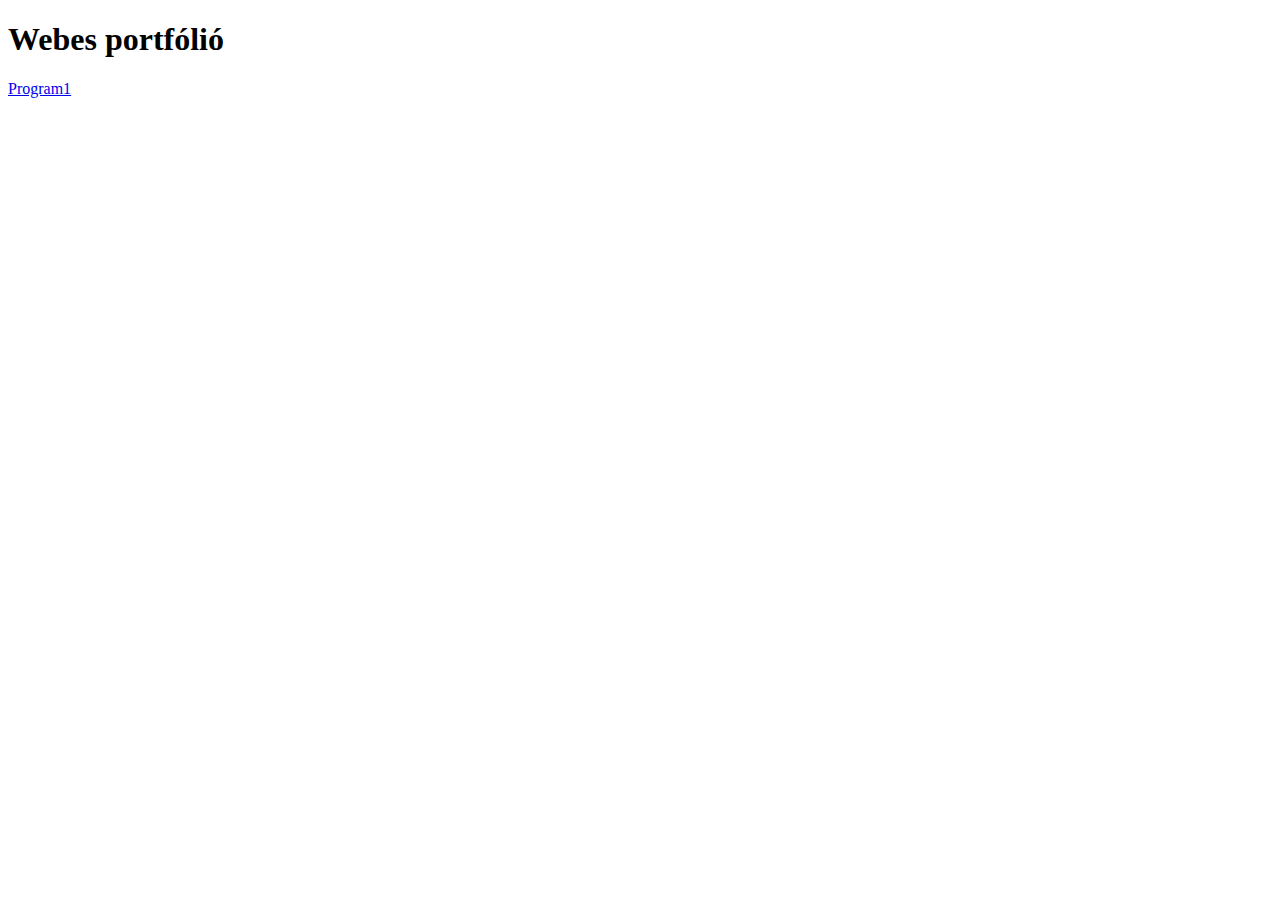
<file: index.html>
<!DOCTYPE html>
<html lang="en">
<head>
    <meta charset="UTF-8">
    <meta name="viewport" content="width=device-width, initial-scale=1.0">
    <title>Főoldal</title>
</head>
<body>
    <h1>Webes portfólió</h1>
    <a href="Program1/index.html">Program1</a>
</body>
</html>
</file>
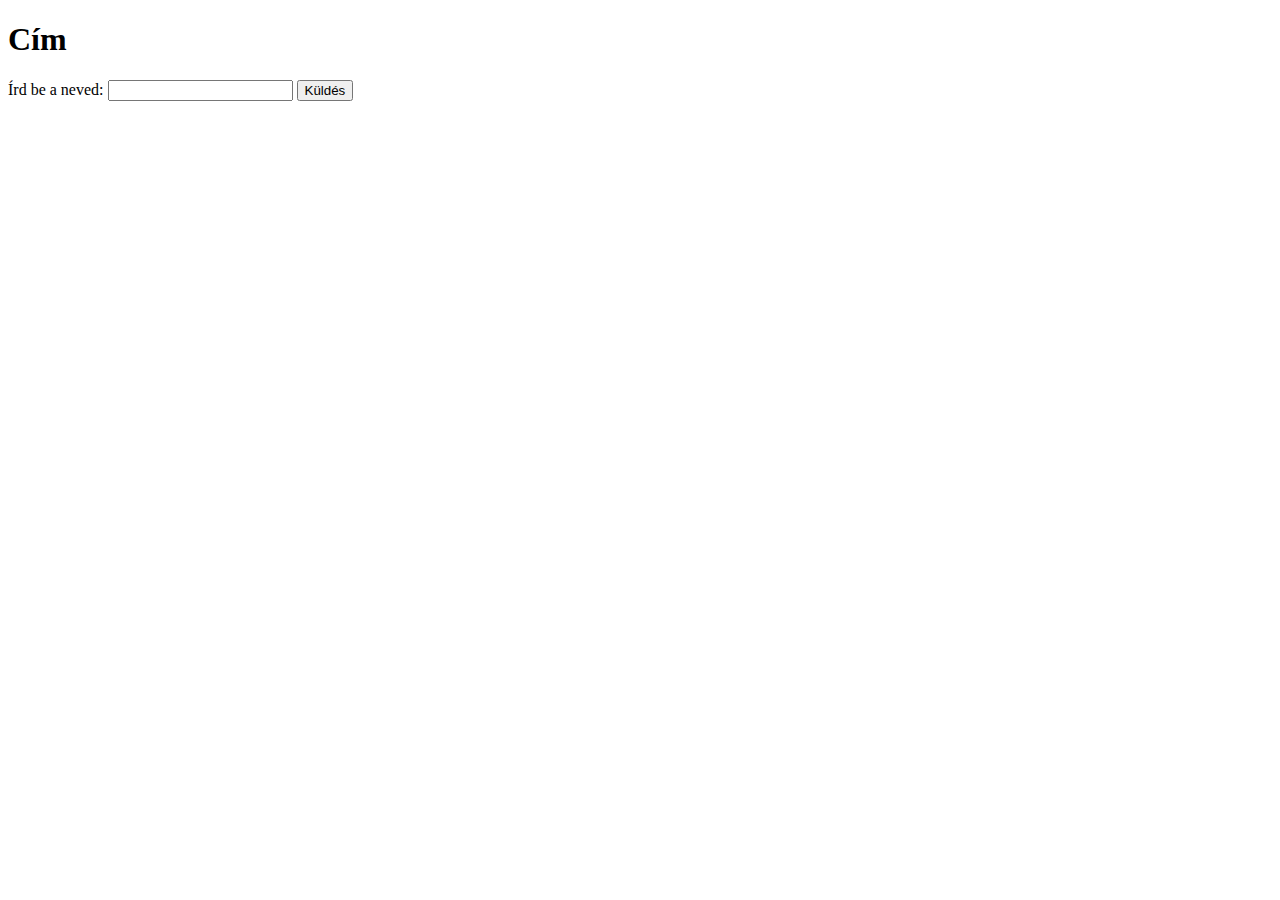
<file: JavaScript/index.html>
<!DOCTYPE html>
<html lang="en">
<head>
    <meta charset="UTF-8">
    <meta http-equiv="X-UA-Compatible" content="IE=edge">
    <meta name="viewport" content="width=device-width, initial-scale=1.0">
    <title>Document</title>
</head>
<body>
    <h1>Cím</h1>
    Írd be a neved: <input type="text" name="" id="nev"> <button id="send">Küldés</button> 
    <script src="script.js"></script>
    
</body>
</html>
</file>
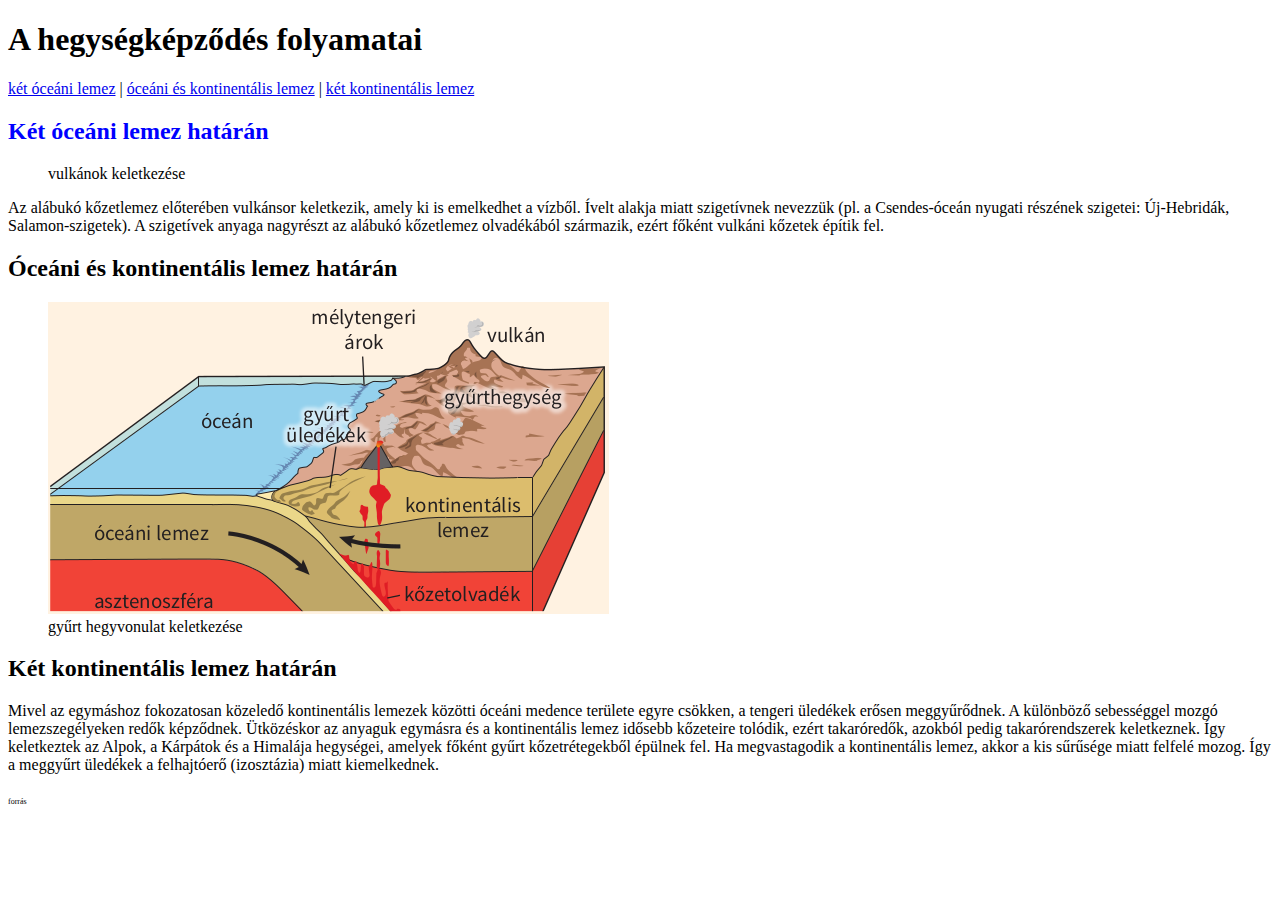
<file: Vulkanok/index.html>
<!DOCTYPE html>
<html lang="hu">
  <head>
    <meta charset="utf-8">
    <title>A hegységképződés folyamatai</title>
    <link href="https://fonts.googleapis.com/css2?family=Signika&family=Ubuntu&family=Overpass&display=swap" rel="stylesheet">
    <style>
      #ketoceani{
        color: blue
      }
    </style>
  </head>
  <body>
    <h1>A hegységképződés folyamatai</h1>
    <nav>
      <a href="#ketoceani">két óceáni lemez</a>
      |
      <a href="#oceanieskontinentalis">óceáni és kontinentális lemez</a>
      |
      <a href="#ketkontinentalis">két kontinentális lemez</a>
    </nav>
    <article>
      <h2 id="ketoceani">Két óceáni lemez határán</h2>
      <figure>
        <figcaption>vulkánok keletkezése</figcaption>
      </figure>
      <p>Az alábukó kőzetlemez előterében vulkánsor keletke­zik, amely ki is emelkedhet a vízből. Ívelt alakja miatt sziget­ívnek nevezzük (pl. a Csendes-óceán nyugati részének szigetei: Új-Hebridák, Salamon-szigetek). A sziget­ívek anyaga nagyrészt az alábukó kőzetlemez olvadékából származik, ezért főként vulkáni kőzetek építik fel.</p>
    </article>
    <article>
      <h2 id="oceanieskontinentalis">Óceáni és kontinentális lemez határán</h2>
      <figure>
        <img src="kontinentalis-oceani.png" alt="Óceáni és kontinentális lemez határán">
        <figcaption>gyűrt hegyvonulat keletkezése</figcaption>
      </figure>
    </article>
    <article>
      <h2 id="ketkontinentalis">Két kontinentális lemez határán</h2>
      <p>Mivel az egymáshoz fokozatosan közeledő kontinentális lemezek közötti óceáni medence területe egyre csökken, a tengeri üledékek erősen meggyűrődnek. A különböző sebességgel mozgó lemezszegélyeken redők képződnek. Ütközéskor az anyaguk egymásra és a kontinentális lemez idősebb kőzeteire tolódik, ezért takaróredők, azokból pedig takarórendszerek keletkeznek. Így keletkeztek az Alpok, a Kárpátok és a Himalá­ja hegységei, amelyek főként gyűrt kőzetrétegekből épülnek fel. Ha megvastagodik a kontinentális lemez, akkor a kis sűrűsége miatt felfelé mozog. Így a meggyűrt üledékek a felhajtóerő (izosztázia) miatt kiemelkednek.</p>
    </article>
    <a href="https://www.tankonyvkatalogus.hu/site/kiadvany/OH-FOL09TB" style="color:inherit; text-decoration: none; font-size: 50%">forrás</a>
  </body>
</html>
</file>
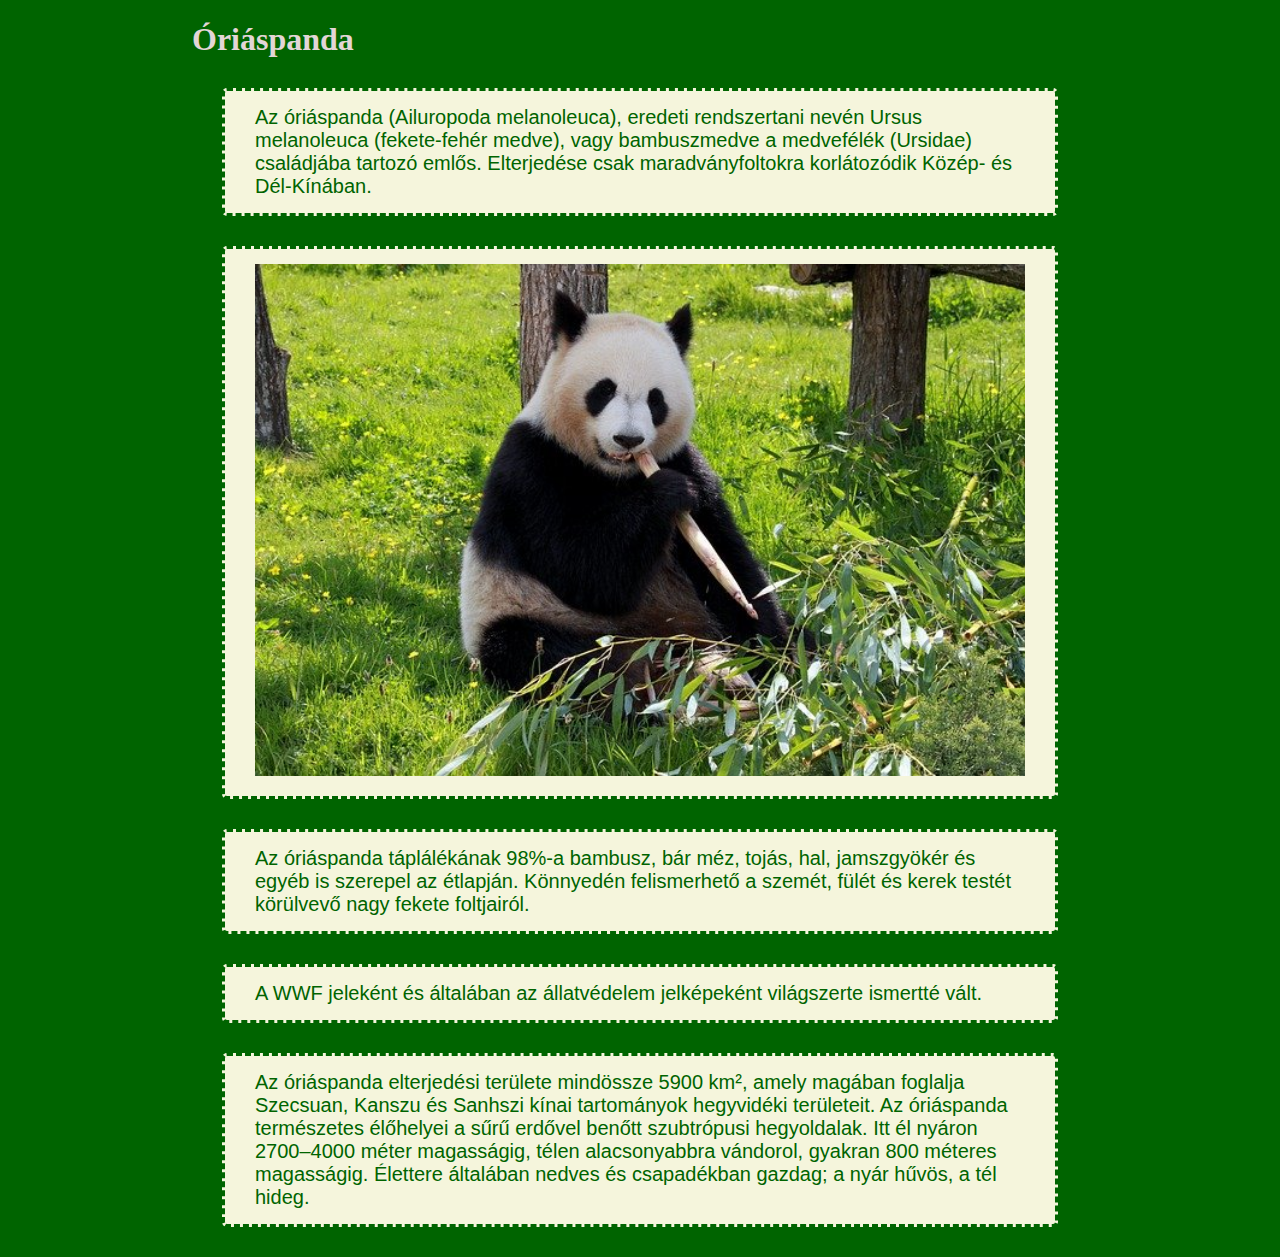
<file: stíluslapok/panda.html>
<!DOCTYPE html>
<html lang="hu">

<head>
    <meta charset="UTF-8">
    <title>Az óriáspanda</title>
    <style>
        h1{
            color: rgb(227, 214, 214);
        }
    </style>
    <link rel="stylesheet" href="style.css">
</head>

<body>
    <h1>Óriáspanda</h1>
    <p>Az óriáspanda (Ailuropoda melanoleuca), eredeti rendszertani nevén Ursus melanoleuca
        (fekete-fehér medve), vagy
        bambuszmedve a medvefélék (Ursidae) családjába tartozó emlős. Elterjedése csak maradványfoltokra korlátozódik
        Közép- és Dél-Kínában.</p>
    <p><img src="panda.jpg" alt="Óriáspanda"></p>
    
    <p>Az óriáspanda táplálékának 98%-a bambusz, bár méz, tojás, hal, jamszgyökér és egyéb is szerepel az étlapján.
        Könnyedén felismerhető a szemét, fülét és kerek testét körülvevő nagy fekete foltjairól.</p>
    <p>A WWF jeleként és általában az állatvédelem jelképeként világszerte ismertté vált.</p>
    <p>Az óriáspanda elterjedési területe mindössze 5900 km², amely magában foglalja Szecsuan, Kanszu és Sanhszi kínai tartományok hegyvidéki területeit. Az óriáspanda természetes élőhelyei a sűrű erdővel benőtt szubtrópusi hegyoldalak. Itt él nyáron 2700–4000 méter magasságig, télen alacsonyabbra vándorol, gyakran 800 méteres magasságig. Élettere általában nedves és csapadékban gazdag; a nyár hűvös, a tél hideg.
    </p>
</body>

</html>
</file>
<file: stíluslapok/style.css>
p{
    color: darkgreen;
    background-color: beige;
    padding: 15px 30px; /*Padding: belső margó, Első érték: lent-fent , Második érték: jobb-bal */
    margin: 30px;
    border-radius: 5px; /*lekerekítés*/
    border: 3px dashed darkgreen;
    /*border: 3px dotted darkgreen;
    border: 3px double darkgreen;
    border: 3px solid darkgreen;*/
    font-size:20px;
    font-family:Arial, Helvetica, sans-serif;
}

img{
    width: 100%;
}

body{
    width: 70%;
    margin: 0 auto;
    background-color: darkgreen;
}
</file>
